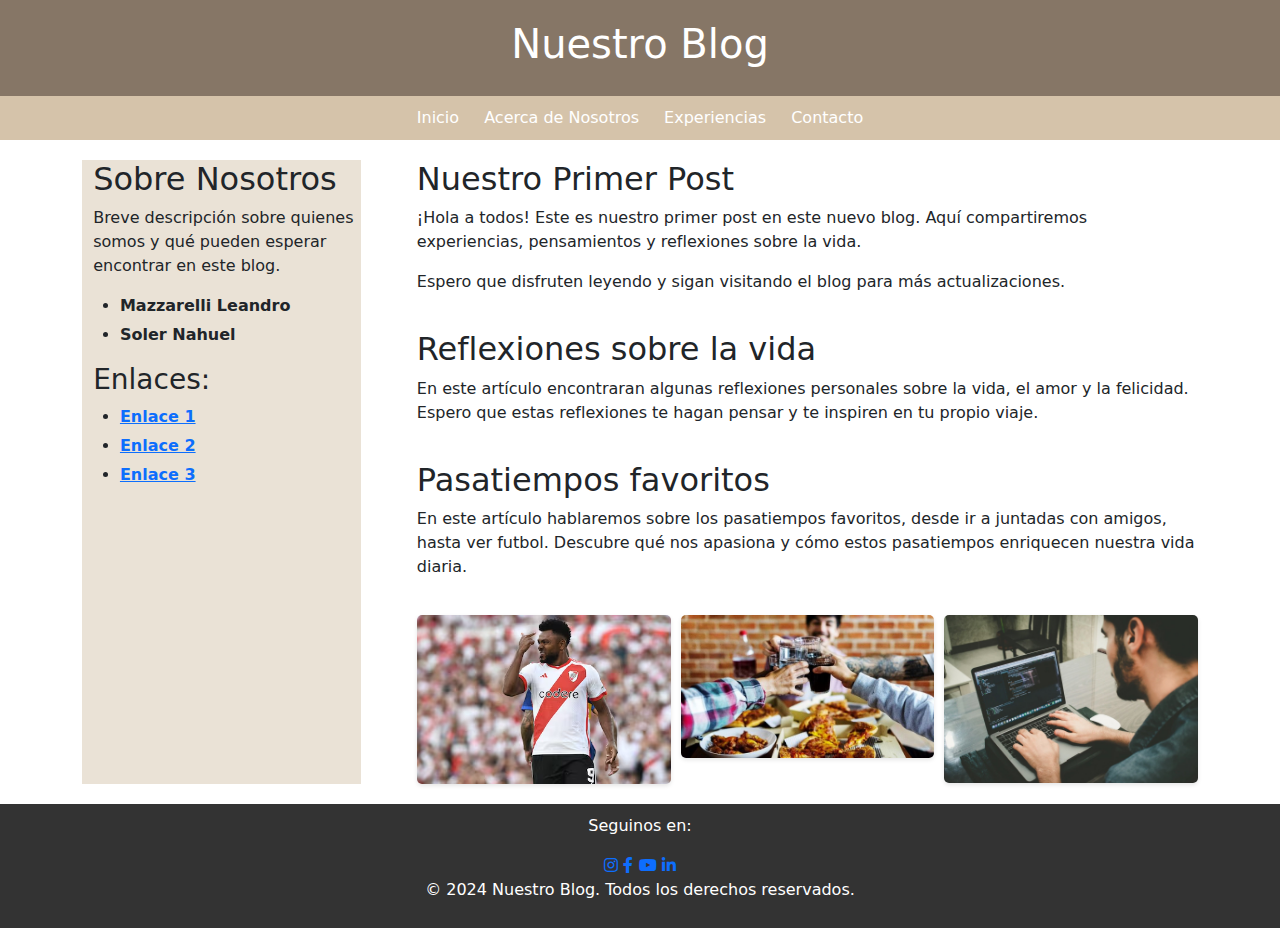
<file: index.html>
<!DOCTYPE html>
<html lang="es">
<head>
    <meta charset="UTF-8">
    <meta name="viewport" content="width=device-width, initial-scale=1.0">
    <title>Blog</title>
    <link rel="stylesheet" href="styles.css">
    <link rel="stylesheet" href="https://cdnjs.cloudflare.com/ajax/libs/font-awesome/5.15.4/css/all.min.css">
    <link href="https://cdn.jsdelivr.net/npm/bootstrap@5.3.3/dist/css/bootstrap.min.css" rel="stylesheet" integrity="sha384-QWTKZyjpPEjISv5WaRU9OFeRpok6YctnYmDr5pNlyT2bRjXh0JMhjY6hW+ALEwIH" crossorigin="anonymous">
</head>
<body>
    <header>
        <h1>Nuestro Blog</h1>
    </header>
    <nav>
        <ul>
            <li><a href="index.html">Inicio</a></li>
            <li><a href="sobre_nosotros.html">Acerca de Nosotros</a></li>
            <li><a href="experiencias.html">Experiencias</a></li>
            <li><a href="#contacto">Contacto</a></li>
        </ul>
    </nav>
    <div class="container">
        <aside>
            <h2>Sobre Nosotros</h2>
            <p>Breve descripción sobre quienes somos y qué pueden esperar encontrar en este blog.</p>
            <ul>
                <li>Mazzarelli Leandro</li>
                <li>Soler Nahuel</li>
            </ul>
            <h3>Enlaces:</h3>
            <ul>
                <li><a href="#">Enlace 1</a></li>
                <li><a href="#">Enlace 2</a></li>
                <li><a href="#">Enlace 3</a></li>
            </ul>
        </aside>
        <section>
            <article>
                <h2>Nuestro Primer Post</h2>
                <p>¡Hola a todos! Este es nuestro primer post en este nuevo blog. Aquí compartiremos experiencias, pensamientos y reflexiones sobre la vida.</p>
                <p>Espero que disfruten leyendo y sigan visitando el blog para más actualizaciones.</p>
            </article>
            <article>
                <h2>Reflexiones sobre la vida</h2>
                <p>En este artículo encontraran algunas reflexiones personales sobre la vida, el amor y la felicidad. Espero que estas reflexiones te hagan pensar y te inspiren en tu propio viaje.</p>
            </article>
            <article>
                <h2>Pasatiempos favoritos</h2>
                <p>En este artículo hablaremos sobre los pasatiempos favoritos, desde ir a juntadas con amigos, hasta ver futbol. Descubre qué nos apasiona y cómo estos pasatiempos enriquecen nuestra vida diaria.</p>
            </article>
            <div class="fotos">
                <img src="img/borja.avif" alt="Foto 1">
                <img src="img/juntada.jpeg" alt="Foto 2">
                <img src="img/program.jpg" alt="Foto 3">
            </div>
        </section>
    </div>
    <footer>
        <p>Seguinos en:</p>
        <div class="social-icons">
            <a href="#"><i class="fab fa-instagram"></i></a>
            <a href="#"><i class="fab fa-facebook-f"></i></a>
            <a href="#"><i class="fab fa-youtube"></i></a>
            <a href="#"><i class="fab fa-linkedin-in"></i></a>
        </div>
        <p>&copy; 2024 Nuestro Blog. Todos los derechos reservados.</p>
    </footer>
</body>
</html>
</file>
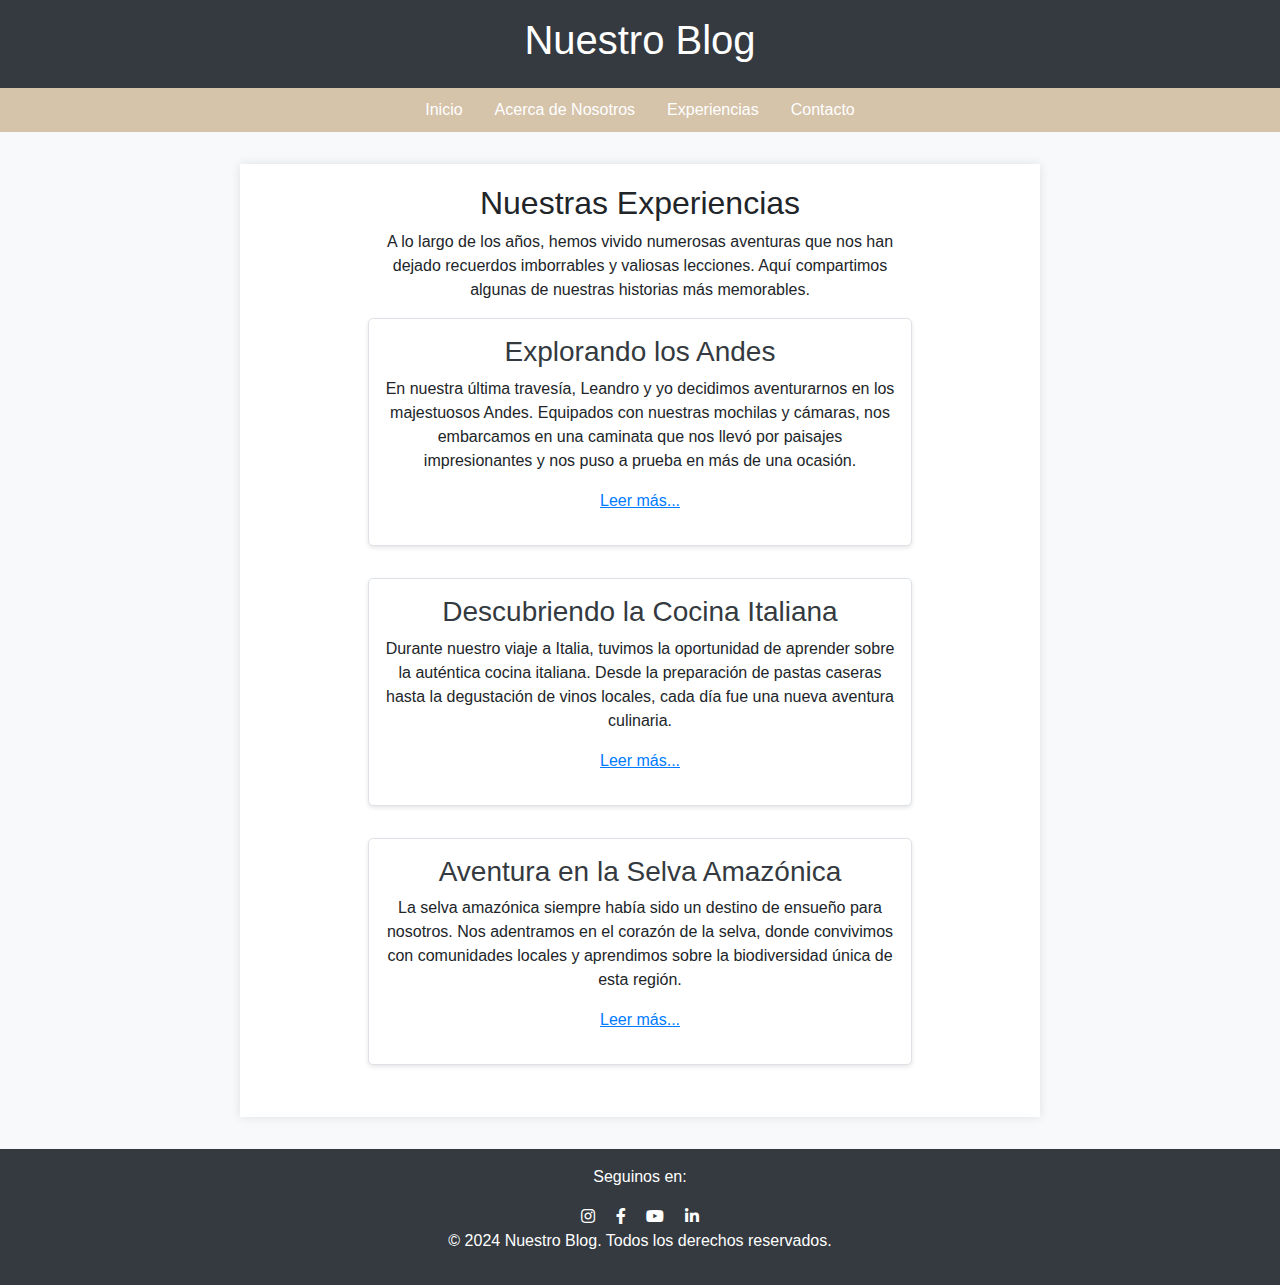
<file: experiencias.html>
<!DOCTYPE html>
<html lang="es">
<head>
    <meta charset="UTF-8">
    <meta name="viewport" content="width=device-width, initial-scale=1.0">
    <title>Experiencias - Nuestro Blog</title>
    <link rel="stylesheet" href="styles.css">
    <link rel="stylesheet" href="https://cdnjs.cloudflare.com/ajax/libs/font-awesome/5.15.4/css/all.min.css">
    <link href="https://cdn.jsdelivr.net/npm/bootstrap@5.3.3/dist/css/bootstrap.min.css" rel="stylesheet" integrity="sha384-QWTKZyjpPEjISv5WaRU9OFeRpok6YctnYmDr5pNlyT2bRjXh0JMhjY6hW+ALEwIH" crossorigin="anonymous">
    <style>
        body {
            font-family: 'Arial', sans-serif;
            background-color: #f8f9fa;
            margin: 0;
            padding: 0;
        }
        header {
            background-color: #343a40;
            color: white;
            padding: 1rem 0;
            text-align: center;
        }
        nav ul {
            list-style: none;
            padding: 0;
            display: flex;
            justify-content: center;
            margin: 0;
        }
        nav ul li {
            margin: 0 1rem;
        }
        nav ul li a {
            color: white;
            text-decoration: none;
        }
        .container {
            max-width: 800px;
            margin: 2rem auto;
            background-color: white;
            box-shadow: 0 0 10px rgba(0,0,0,0.1);
            text-align: center;
        }
        section {
            margin-bottom: 2rem;
            margin: auto;
        }
        article {
            margin-bottom: 2rem;
            padding: 1rem;
            border: 1px solid #dee2e6;
            border-radius: 5px;
            background-color: #ffffff;
            box-shadow: 0 2px 4px rgba(0,0,0,0.1);
            transition: transform 0.3s;
            max-width: 600px;
            margin-right: auto;
        }
        article:hover {
            transform: translateY(-5px);
            box-shadow: 0 4px 8px rgba(0,0,0,0.15);
        }
        article h3 {
            color: #343a40;
        }
        .read-more-content {
            display: none;
        }
        .read-more-toggle {
            cursor: pointer;
            color: #007bff;
            text-decoration: underline;
        }
        footer {
            background-color: #343a40;
            color: white;
            text-align: center;
            padding: 1rem 0;
        }
        .social-icons a {
            color: white;
            margin: 0 0.5rem;
            text-decoration: none;
        }
    </style>
</head>
<body>
    <header>
        <h1>Nuestro Blog</h1>
    </header>
    <nav>
        <ul>
            <li><a href="index.html">Inicio</a></li>
            <li><a href="sobre_nosotros.html">Acerca de Nosotros</a></li>
            <li><a href="experiencias.html">Experiencias</a></li>
            <li><a href="#contacto">Contacto</a></li>
        </ul>
    </nav>
    <div class="container">
        <section>
            <h2>Nuestras Experiencias</h2>
            <p>A lo largo de los años, hemos vivido numerosas aventuras que nos han dejado recuerdos imborrables y valiosas lecciones. Aquí compartimos algunas de nuestras historias más memorables.</p>
            
            <article>
                <h3>Explorando los Andes</h3>
                <p>En nuestra última travesía, Leandro y yo decidimos aventurarnos en los majestuosos Andes. Equipados con nuestras mochilas y cámaras, nos embarcamos en una caminata que nos llevó por paisajes impresionantes y nos puso a prueba en más de una ocasión.</p>
                <div class="read-more-content">
                    <p>Durante nuestro viaje, tuvimos la oportunidad de conocer a gente maravillosa y aprender sobre las tradiciones locales. Las noches bajo las estrellas y los amaneceres en la montaña fueron experiencias que jamás olvidaremos.</p>
                </div>
                <p class="read-more-toggle">Leer más...</p>
            </article>

            <article>
                <h3>Descubriendo la Cocina Italiana</h3>
                <p>Durante nuestro viaje a Italia, tuvimos la oportunidad de aprender sobre la auténtica cocina italiana. Desde la preparación de pastas caseras hasta la degustación de vinos locales, cada día fue una nueva aventura culinaria.</p>
                <div class="read-more-content">
                    <p>Visitamos pequeñas trattorias donde los chefs nos mostraron sus secretos y recetas transmitidas de generación en generación. La calidez y hospitalidad de los italianos nos hizo sentir como en casa.</p>
                </div>
                <p class="read-more-toggle">Leer más...</p>
            </article>

            <article>
                <h3>Aventura en la Selva Amazónica</h3>
                <p>La selva amazónica siempre había sido un destino de ensueño para nosotros. Nos adentramos en el corazón de la selva, donde convivimos con comunidades locales y aprendimos sobre la biodiversidad única de esta región.</p>
                <div class="read-more-content">
                    <p>Exploramos ríos, observamos vida silvestre increíble y entendimos la importancia de la conservación del medio ambiente. Fue una experiencia que nos cambió la vida y nos hizo más conscientes de nuestro impacto en el planeta.</p>
                </div>
                <p class="read-more-toggle">Leer más...</p>
            </article>
        </section>
        
    </div>
    <footer>
        <p>Seguinos en:</p>
        <div class="social-icons">
            <a href="#"><i class="fab fa-instagram"></i></a>
            <a href="#"><i class="fab fa-facebook-f"></i></a>
            <a href="#"><i class="fab fa-youtube"></i></a>
            <a href="#"><i class="fab fa-linkedin-in"></i></a>
        </div>
        <p>&copy; 2024 Nuestro Blog. Todos los derechos reservados.</p>
    </footer>
    <script>
        document.querySelectorAll('.read-more-toggle').forEach(toggle => {
            toggle.addEventListener('click', () => {
                const content = toggle.previousElementSibling;
                if (content.style.display === 'none' || content.style.display === '') {
                    content.style.display = 'block';
                    toggle.textContent = 'Leer menos...';
                } else {
                    content.style.display = 'none';
                    toggle.textContent = 'Leer más...';
                }
            });
        });
    </script>
</body>
</html>
</file>
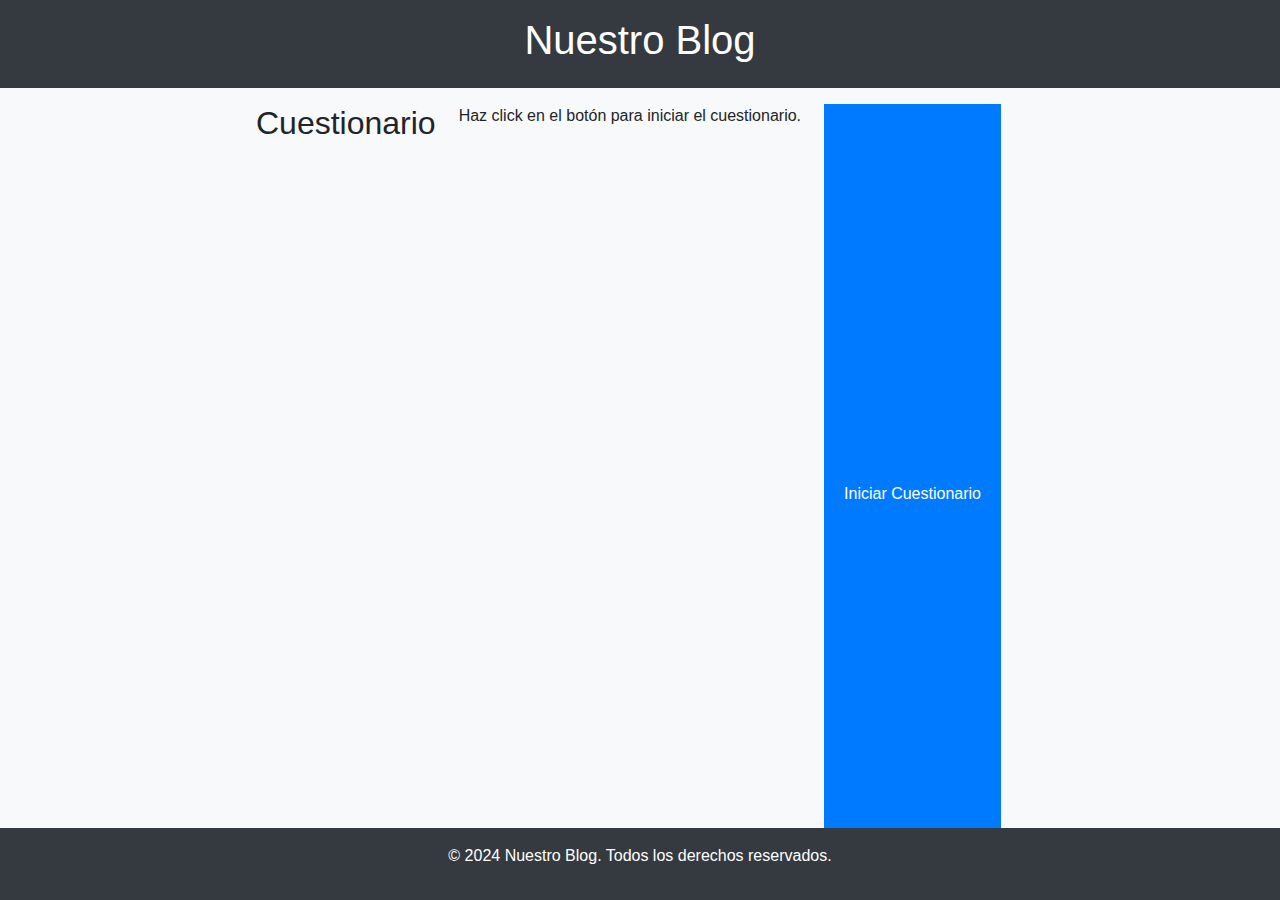
<file: formulario.html>
<!DOCTYPE html>
<html lang="es">
<head>
    <meta charset="UTF-8">
    <meta name="viewport" content="width=device-width, initial-scale=1.0">
    <title>Cuestionario - Nuestro Blog</title>
    <link rel="stylesheet" href="styles.css">
    <link rel="stylesheet" href="https://cdnjs.cloudflare.com/ajax/libs/font-awesome/5.15.4/css/all.min.css">
    <link href="https://cdn.jsdelivr.net/npm/bootstrap@5.3.3/dist/css/bootstrap.min.css" rel="stylesheet" integrity="sha384-QWTKZyjpPEjISv5WaRU9OFeRpok6YctnYmDr5pNlyT2bRjXh0JMhjY6hW+ALEwIH" crossorigin="anonymous">
    <style>
        body {
            font-family: 'Arial', sans-serif;
            background-color: #f8f9fa;
            margin: 0;
            padding: 0;
            display: flex;
            flex-direction: column;
            align-items: center;
            justify-content: center;
            min-height: 100vh;
            text-align: center;
        }
        header {
            background-color: #343a40;
            color: white;
            padding: 1rem 0;
            width: 100%;
        }
        .container {
            width: 100%;
            max-width: 800px;
            padding: 1rem;
        }
        .countdown {
            font-size: 2rem;
            margin-bottom: 1rem;
        }
        #questions {
            display: none;
            text-align: left;
        }
        .question {
            margin-bottom: 1rem;
        }
        button {
            padding: 10px 20px;
            font-size: 1rem;
            background-color: #007bff;
            color: white;
            border: none;
            cursor: pointer;
        }
        button:hover {
            background-color: #0056b3;
        }
        .score {
            margin-top: 2rem;
            font-size: 1.2rem;
            text-align: left;
        }
        footer {
            background-color: #343a40;
            color: white;
            text-align: center;
            padding: 1rem 0;
            width: 100%;
            position: absolute;
            bottom: 0;
        }
    </style>
</head>
<body>
    <header>
        <h1>Nuestro Blog</h1>
    </header>
    <div class="container">
        <h2>Cuestionario</h2>
        <p>Haz click en el botón para iniciar el cuestionario.</p>
        <button id="startQuizBtn">Iniciar Cuestionario</button>
        <div id="countdown" class="countdown"></div>
        <div id="questions">
            <div class="question">
                <label for="q1">¿Cuántos integrantes tiene el grupo?</label><br>
                <input type="number" id="q1" name="q1" required>
            </div>
            <div class="question">
                <label for="q2">¿Quién es el integrante que tiene como hobby ...?</label><br>
                <input type="text" id="q2" name="q2" required>
            </div>
            <div class="question">
                <label for="q3">¿Cuál es la ciudad de origen del grupo?</label><br>
                <input type="text" id="q3" name="q3" required>
            </div>
            <div class="question">
                <label for="q4">¿Qué temas cubre nuestro blog?</label><br>
                <textarea id="q4" name="q4" rows="3" required></textarea>
            </div>
            <button id="submitQuizBtn">Finalizar Cuestionario</button>
        </div>
        <div id="quizResults" class="score" style="display: none;">
        </div>
    </div>
    <footer>
        <p>&copy; 2024 Nuestro Blog. Todos los derechos reservados.</p>
    </footer>

    <script>
        document.getElementById('startQuizBtn').addEventListener('click', function() {
            document.getElementById('startQuizBtn').style.display = 'none';
            document.getElementById('countdown').style.display = 'block';
            document.getElementById('questions').style.display = 'block';

            var countdownElement = document.getElementById('countdown');
            var timeLeft = 10;

            var countdownTimer = setInterval(function() {
                timeLeft--;
                countdownElement.textContent = timeLeft;

                if (timeLeft <= 0) {
                    clearInterval(countdownTimer);
                    countdownElement.style.display = 'none';
                    countdownElement.textContent = '10';
                    startQuiz();
                }
            }, 1000);
        });

        function startQuiz() {
            document.getElementById('questions').style.display = 'block';
            document.getElementById('submitQuizBtn').addEventListener('click', function() {
                var score = calculateScore();

                displayResults(score);
            });
        }

        function calculateScore() {
            var score = 0;
            var q1Answer = parseInt(document.getElementById('q1').value);
            if (q1Answer === 2) {
                score += 2;
            }

            var q2Answer = document.getElementById('q2').value.toLowerCase();
            if (q2Answer === 'Leandro') {
                score += 2;
            }

            var q3Answer = document.getElementById('q3').value.toLowerCase();
            if (q3Answer === 'Buenos Aires') {
                score += 2;
            }

            var q4Answer = document.getElementById('q4').value.toLowerCase();
            if (q4Answer.includes('experiencias') && q4Answer.includes('conocimientos')) {
                score += 2;
            }


            return score;
        }

        function displayResults(score) {
            var resultsDiv = document.getElementById('quizResults');
            resultsDiv.style.display = 'block';

            var message = '';
            if (score === 10) {
                message = '¡Felicitaciones! Obtuvo el máximo puntaje.';
            } else if (score >= 7) {
                message = '¡Muy bien! Obtuvo un puntaje alto.';
            } else if (score >= 5) {
                message = 'Bien hecho. Obtuvo un puntaje promedio.';
            } else if (score >= 3) {
                message = 'Puede mejorar. Siga explorando nuestro blog.';
            } else {
                message = 'Tomate un tiempo para ver nuestro blog y conocernos mejor. ¡Hasta pronto!';
            }

            resultsDiv.innerHTML = '<p>Puntaje obtenido: ' + score + '</p><p>' + message + '</p>';
        }
    </script>
</body>
</html>
</file>
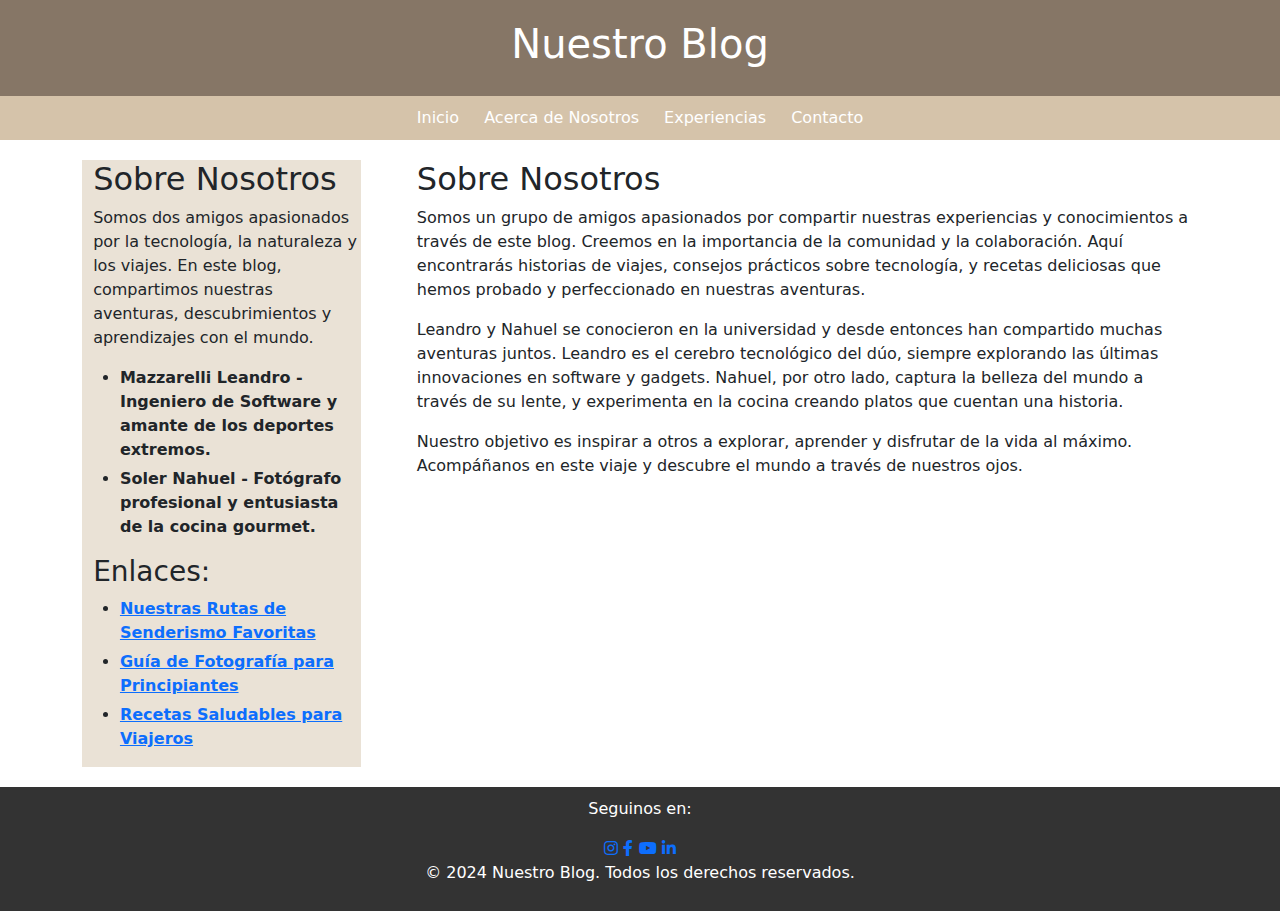
<file: sobre_nosotros.html>
<!DOCTYPE html>
<html lang="es">
<head>
    <meta charset="UTF-8">
    <meta name="viewport" content="width=device-width, initial-scale=1.0">
    <title>Blog</title>
    <link rel="stylesheet" href="styles.css">
    <link rel="stylesheet" href="https://cdnjs.cloudflare.com/ajax/libs/font-awesome/5.15.4/css/all.min.css">
    <link href="https://cdn.jsdelivr.net/npm/bootstrap@5.3.3/dist/css/bootstrap.min.css" rel="stylesheet" integrity="sha384-QWTKZyjpPEjISv5WaRU9OFeRpok6YctnYmDr5pNlyT2bRjXh0JMhjY6hW+ALEwIH" crossorigin="anonymous">
</head>
<body>
    <header>
        <h1>Nuestro Blog</h1>
    </header>
    <nav>
        <ul>
            <li><a href="index.html">Inicio</a></li>
            <li><a href="sobre_nosotros.html">Acerca de Nosotros</a></li>
            <li><a href="experiencias.html">Experiencias</a></li>
            <li><a href="#contacto">Contacto</a></li>
        </ul>
    </nav>
    <div class="container">
        <aside>
            <h2>Sobre Nosotros</h2>
            <p>Somos dos amigos apasionados por la tecnología, la naturaleza y los viajes. En este blog, compartimos nuestras aventuras, descubrimientos y aprendizajes con el mundo.</p>
            <ul>
                <li>Mazzarelli Leandro - Ingeniero de Software y amante de los deportes extremos.</li>
                <li>Soler Nahuel - Fotógrafo profesional y entusiasta de la cocina gourmet.</li>
            </ul>
            <h3>Enlaces:</h3>
            <ul>
                <li><a href="#">Nuestras Rutas de Senderismo Favoritas</a></li>
                <li><a href="#">Guía de Fotografía para Principiantes</a></li>
                <li><a href="#">Recetas Saludables para Viajeros</a></li>
            </ul>
        </aside>
        <section>
                <h2>Sobre Nosotros</h2>
                <p>Somos un grupo de amigos apasionados por compartir nuestras experiencias y conocimientos a través de este blog. Creemos en la importancia de la comunidad y la colaboración. Aquí encontrarás historias de viajes, consejos prácticos sobre tecnología, y recetas deliciosas que hemos probado y perfeccionado en nuestras aventuras.</p>
                <p>Leandro y Nahuel se conocieron en la universidad y desde entonces han compartido muchas aventuras juntos. Leandro es el cerebro tecnológico del dúo, siempre explorando las últimas innovaciones en software y gadgets. Nahuel, por otro lado, captura la belleza del mundo a través de su lente, y experimenta en la cocina creando platos que cuentan una historia.</p>
                <p>Nuestro objetivo es inspirar a otros a explorar, aprender y disfrutar de la vida al máximo. Acompáñanos en este viaje y descubre el mundo a través de nuestros ojos.</p>
        </section>
    </div>
    <footer>
        <p>Seguinos en:</p>
        <div class="social-icons">
            <a href="#"><i class="fab fa-instagram"></i></a>
            <a href="#"><i class="fab fa-facebook-f"></i></a>
            <a href="#"><i class="fab fa-youtube"></i></a>
            <a href="#"><i class="fab fa-linkedin-in"></i></a>
        </div>
        <p>&copy; 2024 Nuestro Blog. Todos los derechos reservados.</p>
    </footer>
</body>
</html>
</file>
<file: styles.css>
body {
    font-family: Arial, sans-serif;
    margin: 0;
    padding: 0;
    display: flex;
    flex-direction: column;
    min-height: 100vh;
}

header {
    background-color: #867666;
    color: #fff;
    text-align: center;
    padding: 20px 0;
}

nav {
    background-color: #d5c3aa;
    text-align: center;
    padding: 10px 0;
}

nav ul {
    list-style-type: none;
    margin: 0;
    padding: 0;
}

nav ul li {
    display: inline;
    margin: 0 10px;
}

nav ul li a {
    color: #fff;
    text-decoration: none;
}

.container {
    display: flex;
    flex-wrap: wrap;
    justify-content: space-between;
    padding: 20px;
    flex-grow: 1;
}

aside {
    width: 25%;
    padding-left: 1%;
    background-color: #eae2d6
    
}

section {
    width: 70%;
    display: flex;
    flex-direction: column;
}

article {
    margin-bottom: 20px;
}

.fotos {
    display: grid;
    grid-template-columns: repeat(auto-fit, minmax(200px, 1fr));
    grid-gap: 10px;
}

.fotos img {
    width: 100%;
    height: auto;
    border-radius: 5px;
    box-shadow: 0 2px 4px rgba(0, 0, 0, 0.1);
}

footer {
    background-color: #333;
    color: #fff;
    text-align: center;
    padding: 10px 0;
}
    
aside ul {
    padding-left: 10%;
}

aside ul li {
    font-weight: bold;
    margin-bottom: 5px;
}
</file>
